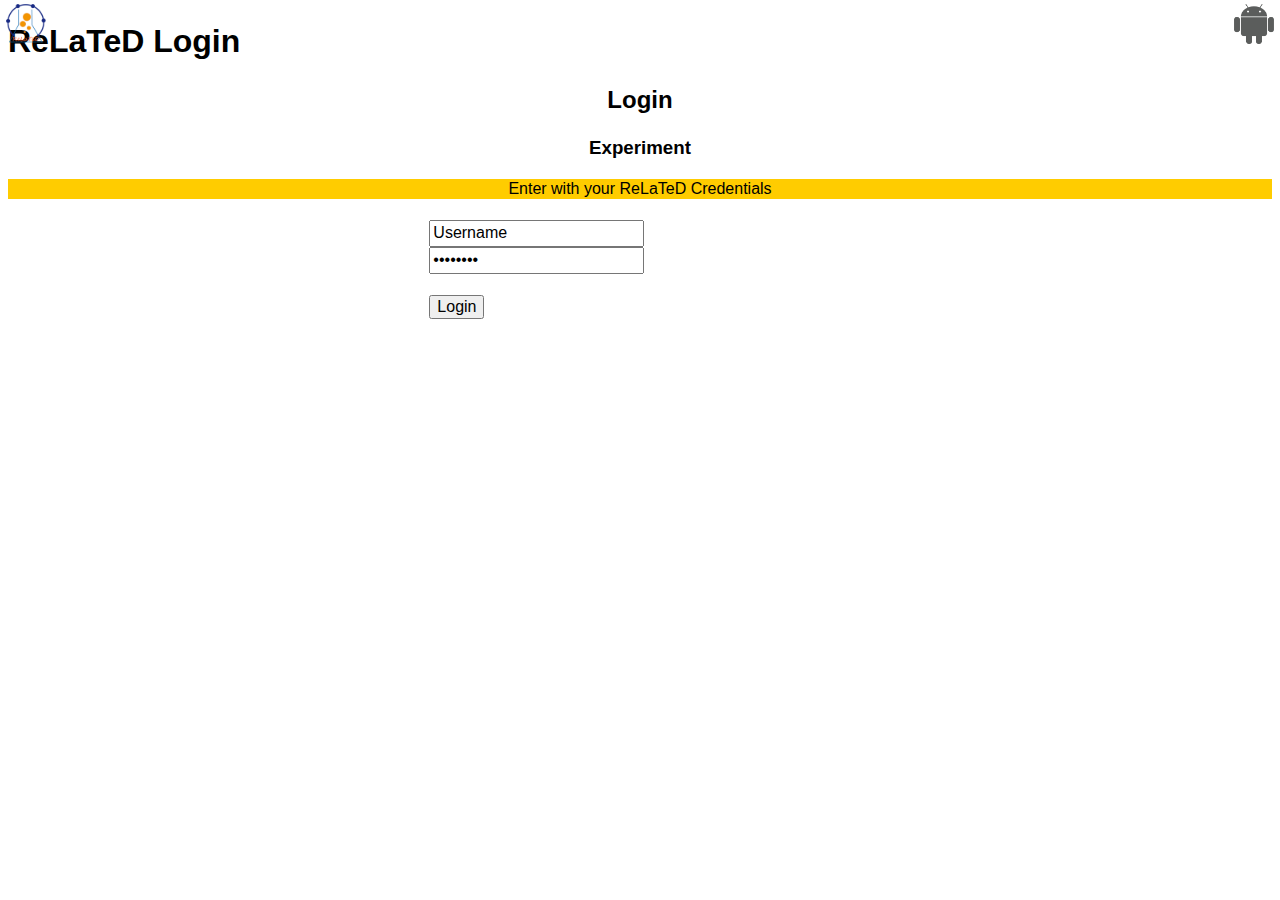
<file: index.html>
<!doctype html>
<html>
<head>
<meta charset="utf-8">
<meta HTTP-EQUIV="REFRESH" content="0; url=login.html">
<title>Integraci&oacute;n con laboratorios remotos</title>
</head>

<body>
</body>
</html>
</file>
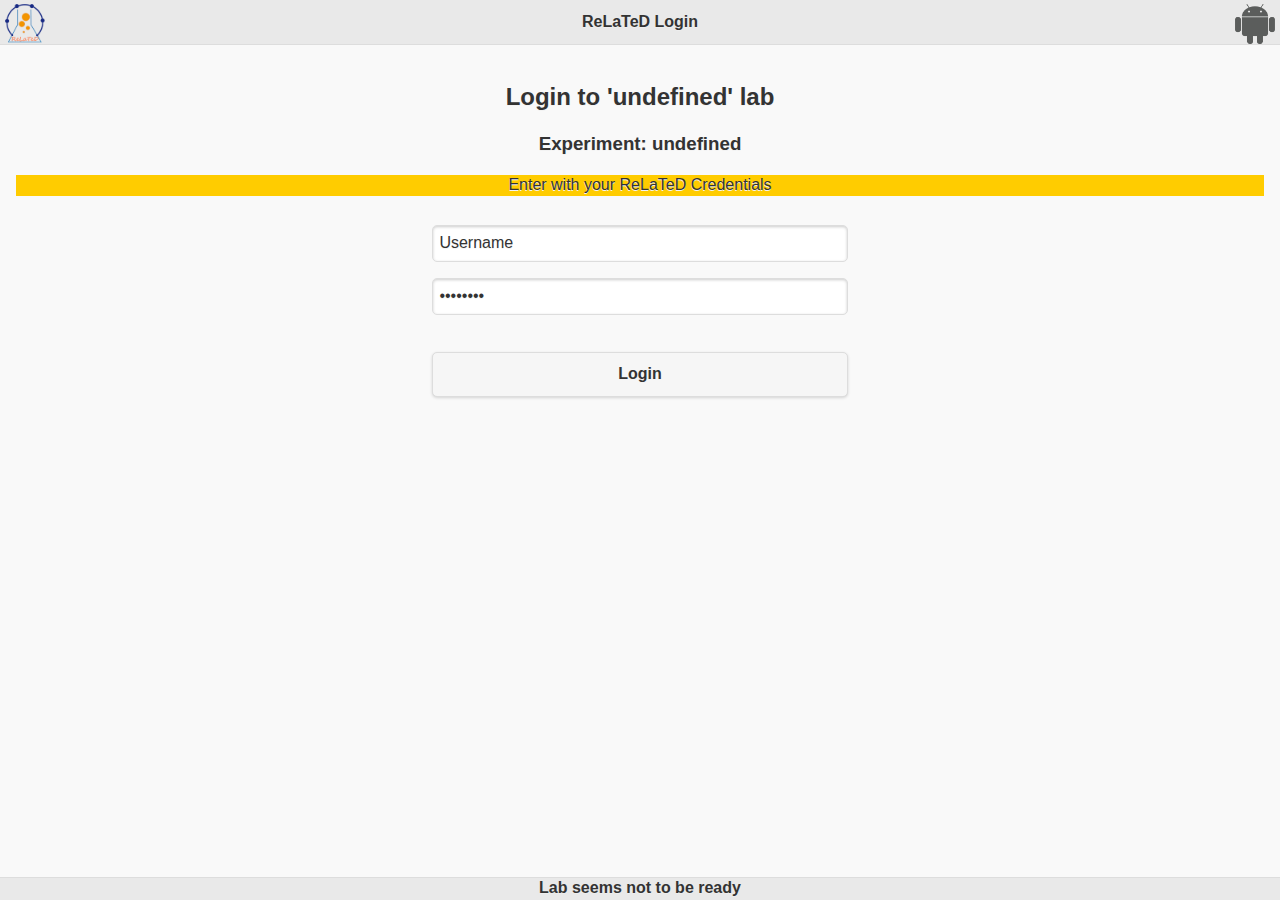
<file: login.html>
<!doctype html>
<html>
<head>

<!--META-->
<meta http-equiv="Content-Type" content="text/html; charset=utf-8" />
<title>Integraci&oacute;n con laboratorios remotos</title>
<meta name="viewport" content="width=device-width, initial-scale=1">

<!--STYLESHEETS-->
<link rel="stylesheet" href="jquery.mobile-1.4.2/jquery.mobile-1.4.2.min.css" />
<link href="css/login_page.css" rel="stylesheet" type="text/css" />




</head>
<body>
<!--MOBILE PAGE-->
<div data-role="page" id="login" data-title="ReLaTeD Login">

<div data-role="header" data-position="fixed">
		<h1>ReLaTeD Login</h1>
         <img src="img/related.png" class="ui-btn-left" style="width: 40px; height: 40px;" />
         <img src="img/android_logo.png"  onClick="getCurrentLab()" class="ui-btn-right" style="width: 40px; height: 40px;" />
               
</div> <!--header-->


<div data-role="content">	
	
<!--LOGIN FORM-->
<form name="login-form" class="login-form" action="" method="post">


    <!--TITLE-->
    <div class="encabezado">
    <h2 id="login_header">Login</h2><!--END TITLE-->
    <h3 id="login_header2">Experiment</h3><!--END SUBTITLE-->
    	<div class="encabezado3">
   		 <!--DESCRIPTION--><span>Enter with your ReLaTeD Credentials</span><br><!--END DESCRIPTION-->
   		 </div>
    </div>

	
	<div class="ui-grid-b"><br>
	<div class="ui-block-a"></div>
	<div class="ui-block-b"><!--USERNAME--><input name="username" id="username" type="text" class="input_username" value="Username" onfocus="this.value=''" /><!--END USERNAME--></div>
	<div class="ui-block-c"></div>
</div><!-- /grid-b -->

	<div class="ui-grid-b">
	<div class="ui-block-a"></div>
	<div class="ui-block-b"><!--PASSWORD--><input name="password" id="password" type="password" class="input_password" value="Password" onfocus="this.value=''" /><!--END PASSWORD--></div>
	<div class="ui-block-c"></div>
</div><!-- /grid-b -->

	<div class="ui-grid-b">
	<div class="ui-block-a"></div>
	<div class="ui-block-b">
		<div class="button_login"><br>
			<input type="submit" id="login_button" name="submit" value="Login" onClick="login();return false;" class="button" />
     </div>
	</div>
	<div class="ui-block-c"></div>
</div><!-- /grid-b -->

 

    </form>
<!--END LOGIN FORM-->



<div id="dvLoading"></div>
</div>   
<!--END CONTENT-->

<div data-role="footer" data-position="fixed" align="center">
<!--MESSAGE ERROR-->
<div id="msg_error"></div>
</div>

<!--END MOBILE PAGE-->
</div>

<!--SCRIPTS-->
<script src="js/jquery-1.11.0.js"></script>
<script src="jquery.mobile-1.4.2/jquery.mobile-1.4.2.js"></script>
<!-- SOAP service javascript library -->
<script type='text/javascript' src='js/jquery.soap.js'></script>
<script type='text/javascript' src='js/jquery.xml2json.js'></script>
<script type="text/javascript" src='js/jquery.base64.js'></script>
<script type="text/javascript" src="js/rlab_services_hash.js"></script>
<script type="text/javascript" src="js/rlab_services_users.js"></script>
<script type="text/javascript" src="js/rlab_services_systems.js"></script>
<script type="text/javascript" src="js/rlab_services_watchdogsignal.js"></script>
<script type="text/javascript" src="js/rlab_services_sessions.js"></script>
<script type="text/javascript" src="js/utils.js"></script>
<!-- Lab and experiment config data -->
<script type="text/javascript" src="conf/lab_config.js"></script>


<script type="text/javascript">

$(document).ready(function() {
	
	$('#dvLoading').fadeOut(0);
	$('#login_button').attr("disabled","disabled");
	
	$(".username").focus(function() {
		$(".user-icon").css("left","-48px");
	});
	$(".username").blur(function() {
		$(".user-icon").css("left","0px");
	});
	
	$(".password").focus(function() {
		$(".pass-icon").css("left","-48px");
	});
	$(".password").blur(function() {
		$(".pass-icon").css("left","0px");
	});
	
	// Read data from lab_conf variable defined in config file
	if (laboratory_config.lab_id!=null && laboratory_config.lab_experiment_id!=null){
		initLoading('Getting lab info');
		lab_data = getSystemInfo(laboratory_config.lab_id);
		stopLoading('Lab info loaded');
		if (lab_data != null){
			// Add dynamic data to Object defining the Lab
			laboratory_config.lab_ip = lab_data.IP;
			laboratory_config.lab_port = lab_data.rest_port;
			// Find the slot time
			var experiment_info = getExperimentInfo(laboratory_config.lab_id,laboratory_config.lab_experiment_id);
			laboratory_config.lab_slot_time = experiment_info.slot_time;
			// User will be filled one the login is ok
			laboratory_config.lab_name = lab_data.name;
			// Set the name of experiment
			laboratory_config.lab_experiment_name = experiment_info.experiment_name;
		}
	}
	$("#login_header").html("Login to '" + laboratory_config.lab_name + "' lab");
	$("#login_header2").html("Experiment: " + laboratory_config.lab_experiment_name);
	
	$("#labName").html(laboratory_config.lab_name);
	
	// Check is if Alive
	initLoading('Lab is alive?...');
	var ready = isAlive(laboratory_config.lab_id);
	if (ready){
		stopLoading('Lab ready');
	} else {
		stopLoading('Lab seems not to be ready');
	}
	if (ready){
		// Check for session openned!!! (user is working on it)
		initLoading('Lab is being used?...');
		sessions = getOpenSessionsForSystem(laboratory_config.lab_id);
		if (sessions !=null){
			stopLoading('Lab seems now is being used');
		} else {
			$('#login_button').removeAttr("disabled");
			stopLoading('Press the Login button to enter on lab');
		}
	}
	
});
</script>

<script>
	
	function open_experiment(){
		var params = {  lab_id:laboratory_config.lab_id,
						lab_experiment: encodeURIComponent(laboratory_config.lab_experiment_id),
						lab_username:encodeURIComponent(laboratory_config.lab_username),
						lab_slot_time:laboratory_config.lab_slot_time };
		var query_string = $.param( params );
		window.location = "experiment.html?"+query_string;
	}
	
	function login(){
		
		// Clear error message
		$('#msg_error').html("");
		// Get the hash password form WS service
		var p = $('#password').val();
		initLoading('Connecting to encrypt password service');
		var hP = getHashedPassword(p);
		stopLoading('ok');
		if (hP!=null){
			var u = $('#username').val();
			// Call the websrvice !!!
			initLoading('Cheking credentials...');
			var info = checkUserByLogin(u,hP);
			stopLoading('Credentials checked');
			if (info.ok){
				// set username
				laboratory_config.lab_username = u;
				open_experiment();
			} else {
				// Show error !!!!
				$('#msg_error').html(info.msg);
			}
		}	
	}
	
	function initLoading(msg){
		$('#msg_error').html(msg);
		$('#dvLoading').fadeIn(10);
	}
	
	function stopLoading(msg){
		$('#msg_error').html(msg);
		$('#dvLoading').fadeOut(10);
	}
	
		function ScaleContentToDevice() {
    scroll(0, 0);
    var headerHeight = $("#jqmHeader:visible").outerHeight();
    var footerHeight = $("#jqmFooter:visible").outerHeight();
    var viewportHeight = $(window).height();
       
    var content = $("#jqmContent:visible");
    var contentMargins =  content.outerHeight() - content.height();
    
    var contentheight = viewportHeight - headerHeight - footerHeight - contentMargins;
    
    content.height(contentheight);
	//alert(contentheight);
};

$(document).on("pageshow", function(){
    ScaleContentToDevice();
});

$(document).on("click", function(){
	ScaleContentToDevice();
});



function showAndroidMenu(){
 $('#android').popup('open');
}

function showAPPs(){
}

function getCurrentLab(){
		
	var dataSend = {lab:laboratory_config.lab_name};
	var url = laboratory_config.phonegapWS_url;
	 initLoading('Creating android application...');
	 $.ajax({
                data:  dataSend,
                url:   url,
                type:  'post',
                beforeSend: function () {
                        $("#resultado").html("Procesando, espere por favor...");
                },
				error: function() {
					//alert("Error, lab seems not exists in Adobe Phonegap Build");
					stopLoading('Error, lab seems not exists in Adobe Phonegap Build');
				},
                success:  function (response) {
						var url = JSON.parse(response).location;
						// Popup blocked !!!
						// window.open(url);
						stopLoading('Download: ' + url);
						downloadURI(url,dataSend);
                        //var urlSucia = response.split("\"");
						//var urlEnlaceAPK = urlSucia[3];
						//window.open(urlEnlaceAPK);
						
                }
        });
}
	
</script>

</body>
</html>
</file>
<file: css/login_page.css>
.encabezado {
	text-align: center;	
}

.encabezado3{
	background-color:#FFCC00;
}
</file>
